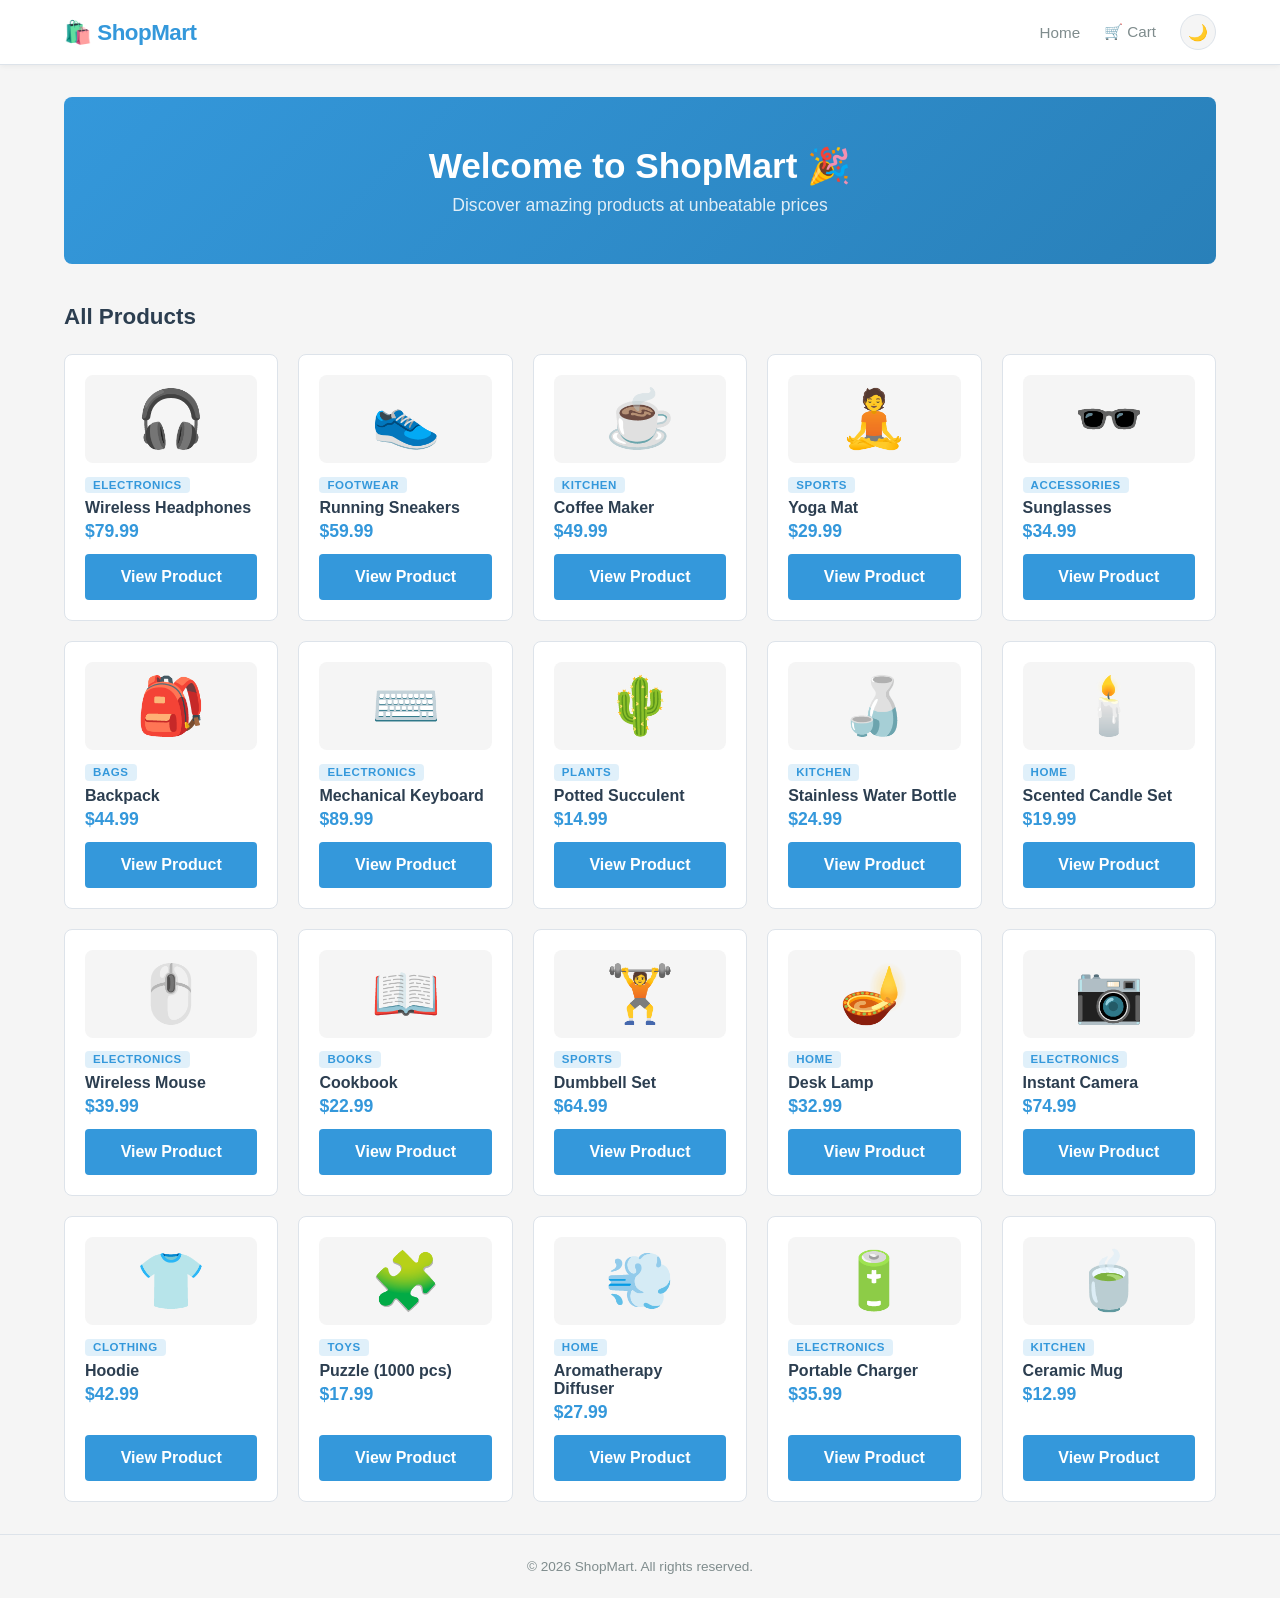
<file: index.html>
<!DOCTYPE html>
<html lang="en">
<head>
  <meta charset="UTF-8">
  <meta name="viewport" content="width=device-width, initial-scale=1.0">
  <title>ShopMart — Home</title>
  <link rel="stylesheet" href="css/style.css">
</head>
<body data-page="home">

  <nav>
    <div class="nav-inner">
      <a class="nav-logo" href="index.html">🛍️ ShopMart</a>
      <div class="nav-links">
        <a href="index.html">Home</a>
        <a href="cart.html" class="cart-link">
          🛒 Cart
          <span id="cart-badge"></span>
        </a>
        <button id="theme-toggle" onclick="toggleTheme()" title="Toggle dark mode">🌙</button>
      </div>
    </div>
  </nav>

  <main>
    <div class="hero">
      <h1>Welcome to ShopMart 🎉</h1>
      <p>Discover amazing products at unbeatable prices</p>
    </div>

    <h2 class="section-title">All Products</h2>
    <div id="product-grid"></div>
  </main>

  <footer>© 2026 ShopMart. All rights reserved.</footer>

  <div id="toast"></div>

  <script src="js/data.js"></script>
  <script src="js/store.js"></script>
  <script src="js/app.js"></script>
</body>
</html>
</file>
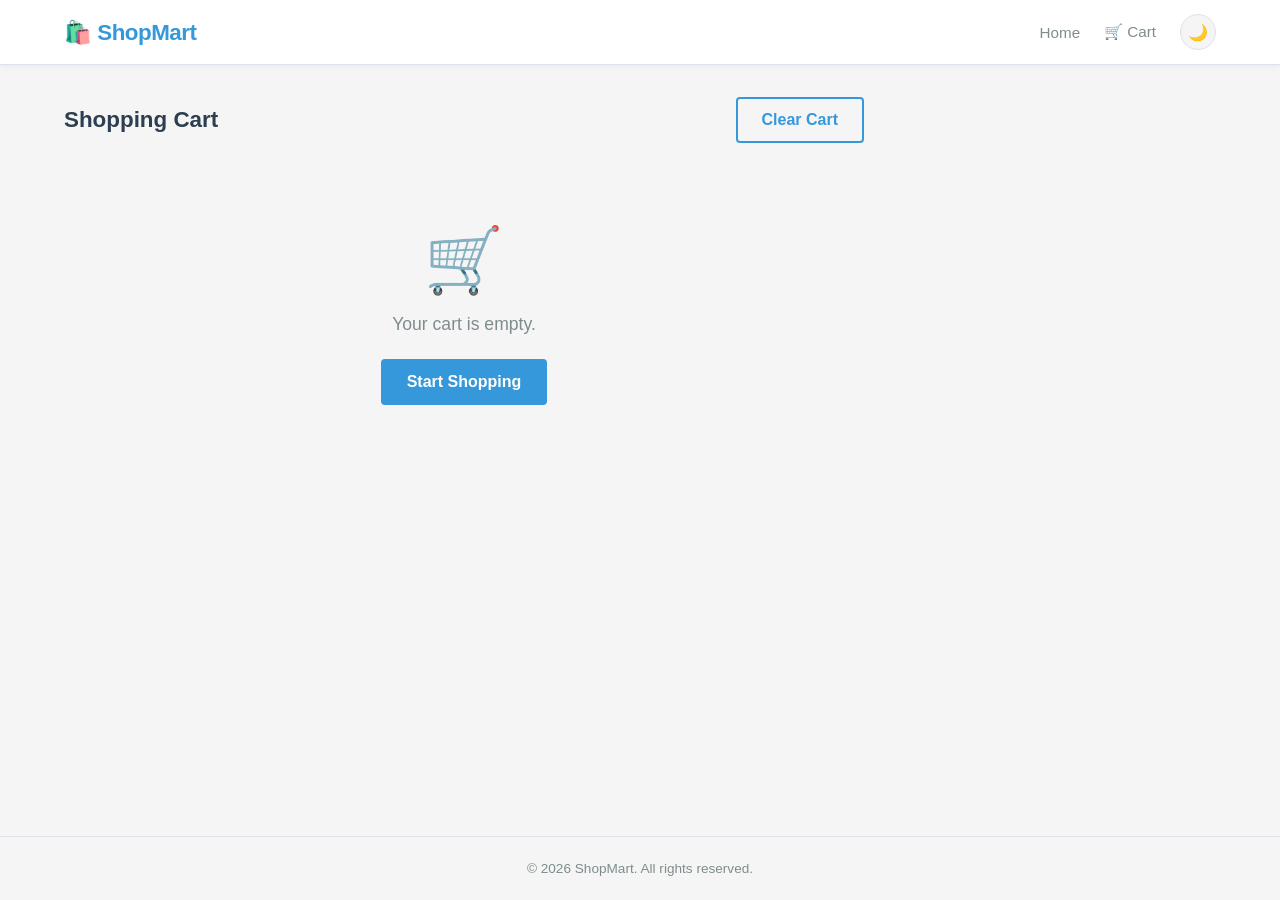
<file: cart.html>
<!DOCTYPE html>
<html lang="en">
<head>
  <meta charset="UTF-8">
  <meta name="viewport" content="width=device-width, initial-scale=1.0">
  <title>Shopping Cart — ShopMart</title>
  <link rel="stylesheet" href="css/style.css">
</head>
<body data-page="cart">

  <nav>
    <div class="nav-inner">
      <a class="nav-logo" href="index.html">🛍️ ShopMart</a>
      <div class="nav-links">
        <a href="index.html">Home</a>
        <a href="cart.html" class="cart-link">
          🛒 Cart
          <span id="cart-badge"></span>
        </a>
        <button id="theme-toggle" onclick="toggleTheme()" title="Toggle dark mode">🌙</button>
      </div>
    </div>
  </nav>

  <main>
    <div class="cart-layout">

      <!-- Items column -->
      <div>
        <div class="cart-header">
          <h1 class="section-title" style="margin:0">Shopping Cart</h1>
          <button class="btn btn-outline" onclick="cartClear()">Clear Cart</button>
        </div>
        <div id="cart-items"></div>
      </div>

      <!-- Summary column -->
      <div id="cart-summary">
        <div class="cart-summary">
          <h2>Order Summary</h2>
          <div class="summary-row">
            <span>Items</span>
            <span id="item-count">0</span>
          </div>
          <div class="summary-row total">
            <span>Total</span>
            <span id="cart-total">$0.00</span>
          </div>
          <button class="btn btn-primary" onclick="cartCheckout()">Checkout →</button>
          <a class="btn btn-outline" href="index.html">Continue Shopping</a>
        </div>
      </div>

    </div>
  </main>

  <footer>© 2026 ShopMart. All rights reserved.</footer>

  <div id="toast"></div>

  <script src="js/data.js"></script>
  <script src="js/store.js"></script>
  <script src="js/app.js"></script>
</body>
</html>
</file>
<file: css/style.css>
/* ── Reset & base ─────────────────────────────────────────────────────────── */
*, *::before, *::after { box-sizing: border-box; margin: 0; padding: 0; }

:root {
  --primary:   #3498db;
  --primary-h: #2980b9;
  --accent:    #f59e0b;
  --danger:    #e74c3c;
  --bg:        #f5f5f5;
  --surface:   #ffffff;
  --border:    #dde3ea;
  --text:      #2c3e50;
  --muted:     #7f8c8d;
  --radius:    8px;
  --shadow:    0 2px 8px rgba(0,0,0,.1);
}

[data-theme="dark"] {
  --primary:   #5dade2;
  --primary-h: #3498db;
  --accent:    #f5b942;
  --danger:    #e74c3c;
  --bg:        #1a252f;
  --surface:   #2c3e50;
  --border:    #3d5166;
  --text:      #ecf0f1;
  --muted:     #95a5a6;
  --shadow:    0 2px 8px rgba(0,0,0,.4);
}

body {
  font-family: Arial, Helvetica, sans-serif;
  background: var(--bg);
  color: var(--text);
  min-height: 100vh;
  display: flex;
  flex-direction: column;
}

a { color: var(--primary); text-decoration: none; }
a:hover { text-decoration: underline; }

/* ── Nav ──────────────────────────────────────────────────────────────────── */
nav {
  background: var(--surface);
  border-bottom: 1px solid var(--border);
  position: sticky;
  top: 0;
  z-index: 100;
  box-shadow: 0 1px 6px rgba(0,0,0,.06);
}

.nav-inner {
  max-width: 1200px;
  margin: 0 auto;
  padding: 0 1.5rem;
  height: 64px;
  display: flex;
  align-items: center;
  justify-content: space-between;
}

.nav-logo {
  font-size: 1.4rem;
  font-weight: 800;
  color: var(--primary);
  text-decoration: none;
  letter-spacing: -0.5px;
}

.nav-links { display: flex; gap: 1.5rem; align-items: center; }
.nav-links a { color: var(--muted); font-weight: 500; font-size: .95rem; }
.nav-links a:hover { color: var(--primary); text-decoration: none; }

.cart-link { position: relative; }

#cart-badge {
  display: none;
  position: absolute;
  top: -8px;
  right: -10px;
  background: var(--danger);
  color: #fff;
  font-size: .65rem;
  font-weight: 700;
  width: 18px;
  height: 18px;
  border-radius: 50%;
  align-items: center;
  justify-content: center;
}

/* ── Buttons ──────────────────────────────────────────────────────────────── */
.btn {
  display: inline-flex;
  align-items: center;
  justify-content: center;
  gap: .4rem;
  padding: 12px 24px;
  border-radius: 4px;
  font-size: 16px;
  font-weight: 700;
  cursor: pointer;
  border: 2px solid transparent;
  transition: background .15s, transform .1s;
  text-decoration: none;
}
.btn:hover { transform: translateY(-1px); text-decoration: none; }
.btn:active { transform: translateY(0); }

.btn-primary  { background: var(--primary); color: #fff; }
.btn-primary:hover { background: var(--primary-h); }

.btn-outline  { background: transparent; color: var(--primary); border-color: var(--primary); }
.btn-outline:hover { background: var(--primary); color: #fff; }

.btn-danger   { background: var(--danger); color: #fff; }
.btn-danger:hover { background: #dc2626; }

.btn-large { padding: 12px 32px; font-size: 16px; }

/* ── Theme toggle ─────────────────────────────────────────────────────────── */
#theme-toggle {
  background: var(--bg);
  border: 1px solid var(--border);
  border-radius: 999px;
  cursor: pointer;
  font-size: 1rem;
  width: 36px;
  height: 36px;
  display: flex;
  align-items: center;
  justify-content: center;
  transition: background .2s, border-color .2s;
  flex-shrink: 0;
}
#theme-toggle:hover { border-color: var(--primary); }

/* ── Main wrapper ─────────────────────────────────────────────────────────── */
main { flex: 1; max-width: 1200px; margin: 0 auto; padding: 2rem 1.5rem; width: 100%; }

/* ── Hero banner (home) ───────────────────────────────────────────────────── */
.hero {
  background: linear-gradient(135deg, var(--primary) 0%, #2980b9 100%);
  color: #fff;
  border-radius: var(--radius);
  padding: 3rem 2rem;
  margin-bottom: 2.5rem;
  text-align: center;
}
.hero h1 { font-size: 2.2rem; margin-bottom: .5rem; }
.hero p  { font-size: 1.1rem; opacity: .85; }

/* ── Section heading ──────────────────────────────────────────────────────── */
.section-title {
  font-size: 1.4rem;
  font-weight: 700;
  margin-bottom: 1.5rem;
  color: var(--text);
}

/* ── Product grid ─────────────────────────────────────────────────────────── */
#product-grid {
  display: grid;
  grid-template-columns: repeat(auto-fill, minmax(210px, 1fr));
  gap: 1.25rem;
}

.product-card {
  background: var(--surface);
  border: 1px solid var(--border);
  border-radius: var(--radius);
  padding: 1.25rem;
  display: flex;
  flex-direction: column;
  gap: .75rem;
  transition: box-shadow .2s, transform .2s;
}
.product-card:hover { box-shadow: var(--shadow); transform: translateY(-3px); }

.product-emoji {
  font-size: 3.5rem;
  text-align: center;
  background: var(--bg);
  border-radius: 8px;
  padding: 1rem;
  line-height: 1;
}

.product-info { flex: 1; }
.product-category {
  font-size: .72rem;
  font-weight: 600;
  text-transform: uppercase;
  letter-spacing: .05em;
  color: var(--primary);
  background: color-mix(in srgb, var(--primary) 15%, transparent);
  padding: .15rem .5rem;
  border-radius: 4px;
}
.product-name  { font-size: 1rem; font-weight: 600; margin: .4rem 0 .25rem; }
.product-price { font-size: 1.1rem; font-weight: 700; color: var(--primary); }

/* ── Product detail page ──────────────────────────────────────────────────── */
.breadcrumb { font-size: .85rem; color: var(--muted); margin-bottom: 1.5rem; }
.breadcrumb a { color: var(--muted); }
.breadcrumb a:hover { color: var(--primary); }

#product-detail {
  display: grid;
  grid-template-columns: 1fr 1fr;
  gap: 3rem;
  align-items: start;
  background: var(--surface);
  border: 1px solid var(--border);
  border-radius: var(--radius);
  padding: 2.5rem;
}

.product-image-box {
  font-size: 8rem;
  text-align: center;
  background: var(--bg);
  border-radius: var(--radius);
  padding: 3rem 2rem;
  line-height: 1;
}

.product-meta h1 { font-size: 1.8rem; margin: .5rem 0; }
.detail-price { font-size: 2rem; font-weight: 800; color: var(--primary); margin: .75rem 0; }
.detail-desc  { color: var(--muted); line-height: 1.7; margin-bottom: 1.5rem; }

.qty-row {
  display: flex;
  align-items: center;
  gap: 1rem;
  margin-bottom: 1.25rem;
}
.qty-row label { font-weight: 600; }

.qty-control {
  display: flex;
  align-items: center;
  border: 1px solid var(--border);
  border-radius: 8px;
  overflow: hidden;
}
.qty-control button {
  background: var(--bg);
  border: none;
  width: 36px;
  height: 36px;
  font-size: 1.2rem;
  cursor: pointer;
  transition: background .15s;
}
.qty-control button:hover { background: var(--border); }
.qty-control input {
  width: 52px;
  text-align: center;
  border: none;
  border-left: 1px solid var(--border);
  border-right: 1px solid var(--border);
  height: 36px;
  font-size: .95rem;
  font-weight: 600;
  outline: none;
}

.product-meta .btn { margin-right: .75rem; margin-top: .25rem; }

/* ── Reviews ──────────────────────────────────────────────────────────────── */
#reviews { margin-top: 3rem; }
#reviews h2 { font-size: 1.3rem; margin-bottom: 1.25rem; }

.review-card {
  background: var(--surface);
  border: 1px solid var(--border);
  border-radius: var(--radius);
  padding: 1.25rem;
  margin-bottom: 1rem;
}
.review-header {
  display: flex;
  align-items: center;
  gap: .6rem;
  margin-bottom: .5rem;
}
.review-avatar { font-size: 1.5rem; }
.review-stars  { color: var(--accent); letter-spacing: 1px; margin-left: auto; }

/* ── Cart page ────────────────────────────────────────────────────────────── */
.cart-layout {
  display: grid;
  grid-template-columns: 1fr 320px;
  gap: 2rem;
  align-items: start;
}

.cart-header {
  display: flex;
  justify-content: space-between;
  align-items: center;
  margin-bottom: 1rem;
}

.cart-row {
  display: flex;
  align-items: center;
  gap: 1rem;
  background: var(--surface);
  border: 1px solid var(--border);
  border-radius: var(--radius);
  padding: 1rem 1.25rem;
  margin-bottom: .75rem;
}

.cart-emoji { font-size: 2.5rem; flex-shrink: 0; }

.cart-item-info { flex: 1; min-width: 0; }
.cart-item-name  { font-weight: 600; display: block; white-space: nowrap; overflow: hidden; text-overflow: ellipsis; }
.cart-item-price { font-size: .85rem; color: var(--muted); }

.cart-qty-control {
  display: flex;
  align-items: center;
  border: 1px solid var(--border);
  border-radius: 8px;
  overflow: hidden;
  flex-shrink: 0;
}
.cart-qty-control button {
  background: var(--bg);
  border: none;
  width: 32px;
  height: 32px;
  font-size: 1.1rem;
  cursor: pointer;
}
.cart-qty-control button:hover { background: var(--border); }
.cart-qty-control input {
  width: 44px;
  text-align: center;
  border: none;
  border-left: 1px solid var(--border);
  border-right: 1px solid var(--border);
  height: 32px;
  font-size: .9rem;
  font-weight: 600;
  outline: none;
}

.cart-subtotal { font-weight: 700; font-size: 1rem; min-width: 70px; text-align: right; }

.btn-remove {
  background: none;
  border: none;
  color: var(--muted);
  font-size: 1rem;
  cursor: pointer;
  padding: .25rem .4rem;
  border-radius: 6px;
  transition: color .15s, background .15s;
}
.btn-remove:hover { color: var(--danger); background: #fee2e2; }

/* ── Cart summary card ────────────────────────────────────────────────────── */
.cart-summary {
  background: var(--surface);
  border: 1px solid var(--border);
  border-radius: var(--radius);
  padding: 1.5rem;
  position: sticky;
  top: 80px;
}
.cart-summary h2 { font-size: 1.1rem; margin-bottom: 1.25rem; }

.summary-row {
  display: flex;
  justify-content: space-between;
  font-size: .95rem;
  margin-bottom: .6rem;
  color: var(--muted);
}
.summary-row.total {
  font-size: 1.2rem;
  font-weight: 800;
  color: var(--text);
  border-top: 1px solid var(--border);
  padding-top: .75rem;
  margin-top: .75rem;
}

.cart-summary .btn { width: 100%; margin-top: .75rem; }

/* ── Empty cart ───────────────────────────────────────────────────────────── */
.empty-cart {
  text-align: center;
  padding: 4rem 2rem;
  color: var(--muted);
}
.empty-cart span { font-size: 4rem; display: block; margin-bottom: 1rem; }
.empty-cart p    { font-size: 1.1rem; margin-bottom: 1.5rem; }

/* ── Toast ────────────────────────────────────────────────────────────────── */
#toast {
  position: fixed;
  bottom: 2rem;
  left: 50%;
  transform: translateX(-50%) translateY(20px);
  background: #1e293b;
  color: #fff;
  padding: .7rem 1.5rem;
  border-radius: 999px;
  font-size: .9rem;
  font-weight: 500;
  opacity: 0;
  transition: opacity .25s, transform .25s;
  pointer-events: none;
  z-index: 999;
}
#toast.show { opacity: 1; transform: translateX(-50%) translateY(0); }

/* ── Footer ───────────────────────────────────────────────────────────────── */
footer {
  text-align: center;
  padding: 1.5rem;
  font-size: .85rem;
  color: var(--muted);
  border-top: 1px solid var(--border);
  margin-top: auto;
}

/* ── Error ────────────────────────────────────────────────────────────────── */
.error { color: var(--danger); font-size: 1.1rem; padding: 2rem; }

/* ── Responsive ───────────────────────────────────────────────────────────── */
@media (max-width: 768px) {
  #product-detail { grid-template-columns: 1fr; gap: 1.5rem; }
  .cart-layout    { grid-template-columns: 1fr; }
  .cart-summary   { position: static; }
  .hero h1        { font-size: 1.6rem; }
}

@media (max-width: 480px) {
  .cart-row { flex-wrap: wrap; }
  .cart-subtotal { margin-left: auto; }
}
</file>
